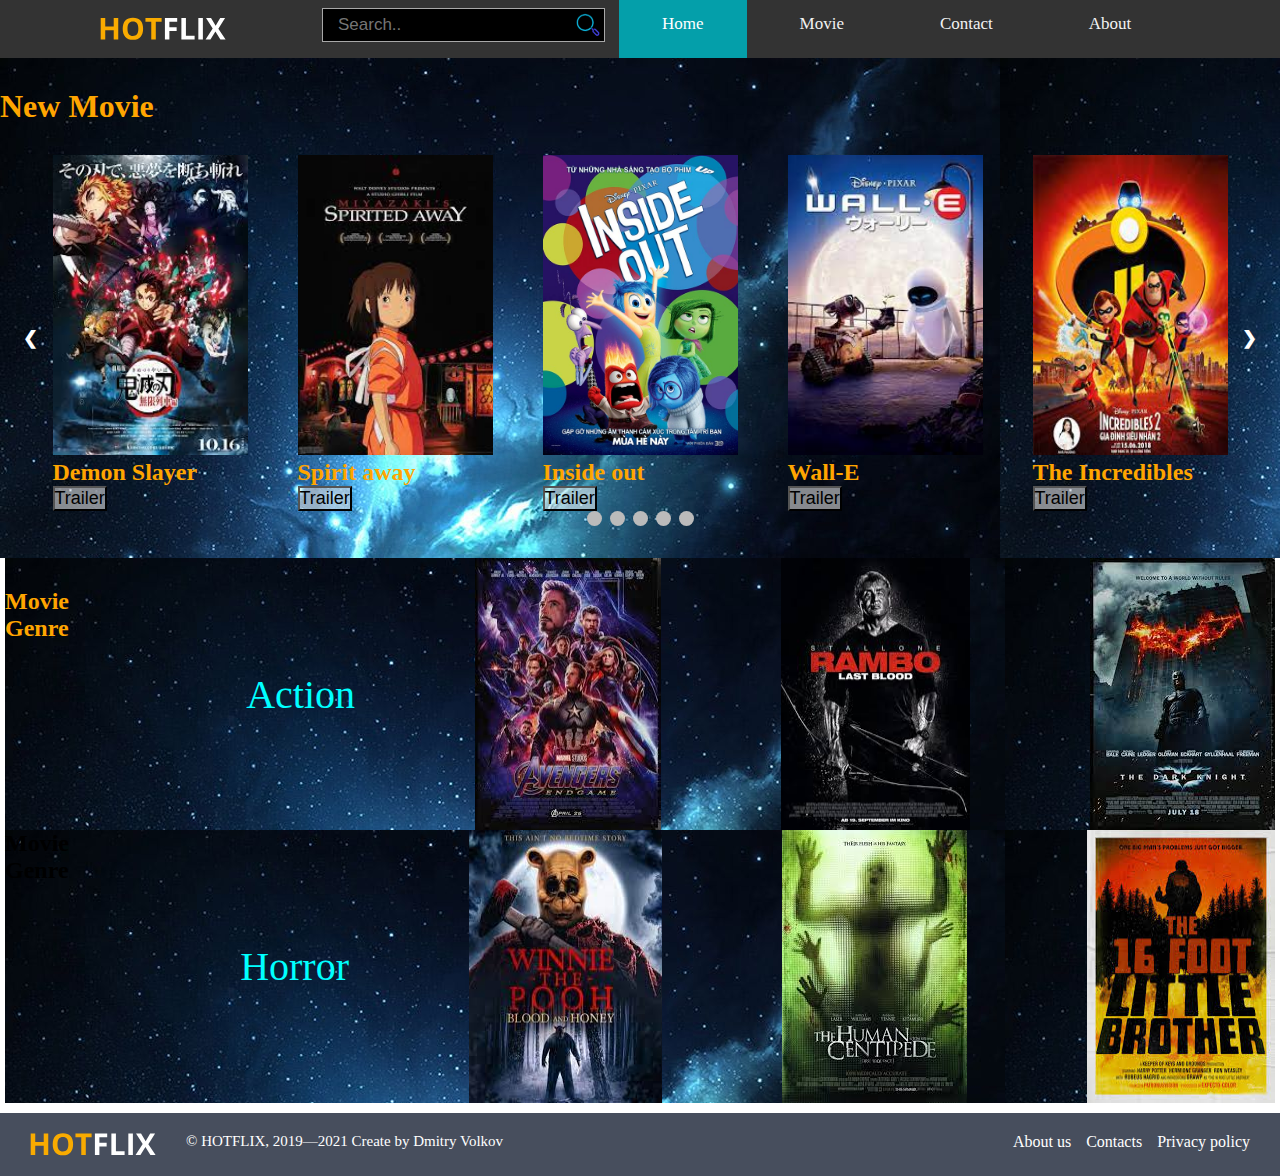
<file: index.html>
<!DOCTYPE html>
<html lang="en">
  <head>
    <meta charset="UTF-8" />
    <meta http-equiv="X-UA-Compatible" content="IE=edge" />
    <meta name="viewport" content="width=device-width, initial-scale=1.0" />
    <title>HOT FLIX</title>
    <link rel="stylesheet" href="./css/style.css" />
    <link rel="stylesheet" href="./css/base.css" />
  </head>
  <body>
    <div class="nav-container">
      <img class="logo" src="./image/logo.svg" alt="" />
      <div class="topnav">
        <div class="search-container">
          <input type="text" placeholder="Search.." />
          <img class="search-icon" src="./image/icons8-search.svg" alt="" />
        </div>
        <a class="active" href="./index.html">Home</a>
        <a href="./movie.html">Movie</a>
        <a href="./contact.html">Contact</a>
        <a href="./about.html">About</a>
      </div>
    </div>

    <div class="new-container">
      <h1 class="title">New Movie</h1>
      <div class="poster-container">
        <div class="mySlides fade">
          <div class="poster">
            <img src="./image/tải xuống.jfif" alt="" />
            <h2 class="movie-title">Demon Slayer</h2>
            <p>
              <button class="button" onclick="location.href='movie.html'">
                Trailer
              </button>
            </p>
          </div>
        </div>
        <div class="mySlides fade">
          <div class="poster">
            <img src="./image/tải xuống (1).jfif" alt="" />
            <h2 class="movie-title">Spirit away</h2>
            <p>
              <button class="button" onclick="location.href='movie.html'">
                Trailer
              </button>
            </p>
          </div>
        </div>
        <div class="mySlides fade">
          <div class="poster">
            <img src="./image/1425637413-1.jpg" alt="" />
            <h2 class="movie-title">Inside out</h2>
            <p>
              <button class="button" onclick="location.href='movie.html'">
                Trailer
              </button>
            </p>
          </div>
        </div>
        <div class="mySlides fade">
          <div class="poster">
            <img src="./image/tải xuống (2).jfif" alt="" />
            <h2 class="movie-title">Wall-E</h2>
            <p>
              <button class="button" onclick="location.href='movie.html'">
                Trailer
              </button>
            </p>
          </div>
        </div>
        <div class="mySlides fade">
          <div class="poster">
            <img src="image/tải xuống (3).jfif" alt="" />
            <h2 class="movie-title">The Incredibles</h2>
            <p>
              <button class="button" onclick="location.href='movie.html'">
                Trailer
              </button>
            </p>
          </div>
        </div>
        

        <a class="prev" onclick="plusSlides(-1)">&#10094;</a>
        <a class="next" onclick="plusSlides(1)">&#10095;</a>
      </div>
      <div style="text-align: center">
        <span class="dot" onclick="currentSlide(1)"></span>
        <span class="dot" onclick="currentSlide(2)"></span>
        <span class="dot" onclick="currentSlide(3)"></span>
        <span class="dot" onclick="currentSlide(4)"></span>
        <span class="dot" onclick="currentSlide(5)"></span>
      </div>
      
    </div>
    <div class="details">
      <h2 class="titles">Movie Genre</h2>
      <p class="genre">Action</p>
      <img src="./image/tải xuống (5).jfif" alt="" />
      <img src="./image/images (1).jfif" alt="" />
      <img src="./image/tải xuống (6).jfif" alt="" />
      
    </div>
    <div class="details">
      <h2 class="titless">Movie Genre</h2>
      <p class="genre">Horror</p>
      <img src="./image/tải xuống (7).jfif" alt="" />
      <img src="./image/images (2).jfif" alt="" />
      <img src="./image/images (3).jfif" alt="" />
      
    </div>

    <footer>
      <div class="footer-container">
        <img
          class="logo"
          style="padding: 0px 30px"
          src="./image/logo.svg"
          alt=""
        />
        <div class="end">© HOTFLIX, 2019—2021 Create by Dmitry Volkov</div>
      </div>
      <div class="footer-nav">
        <a href="./about.html">About us</a>
        <a href="./contact.html">Contacts</a>
        <a href="">Privacy policy</a>
      </div>
    </footer>
  </body>
</html>
</file>
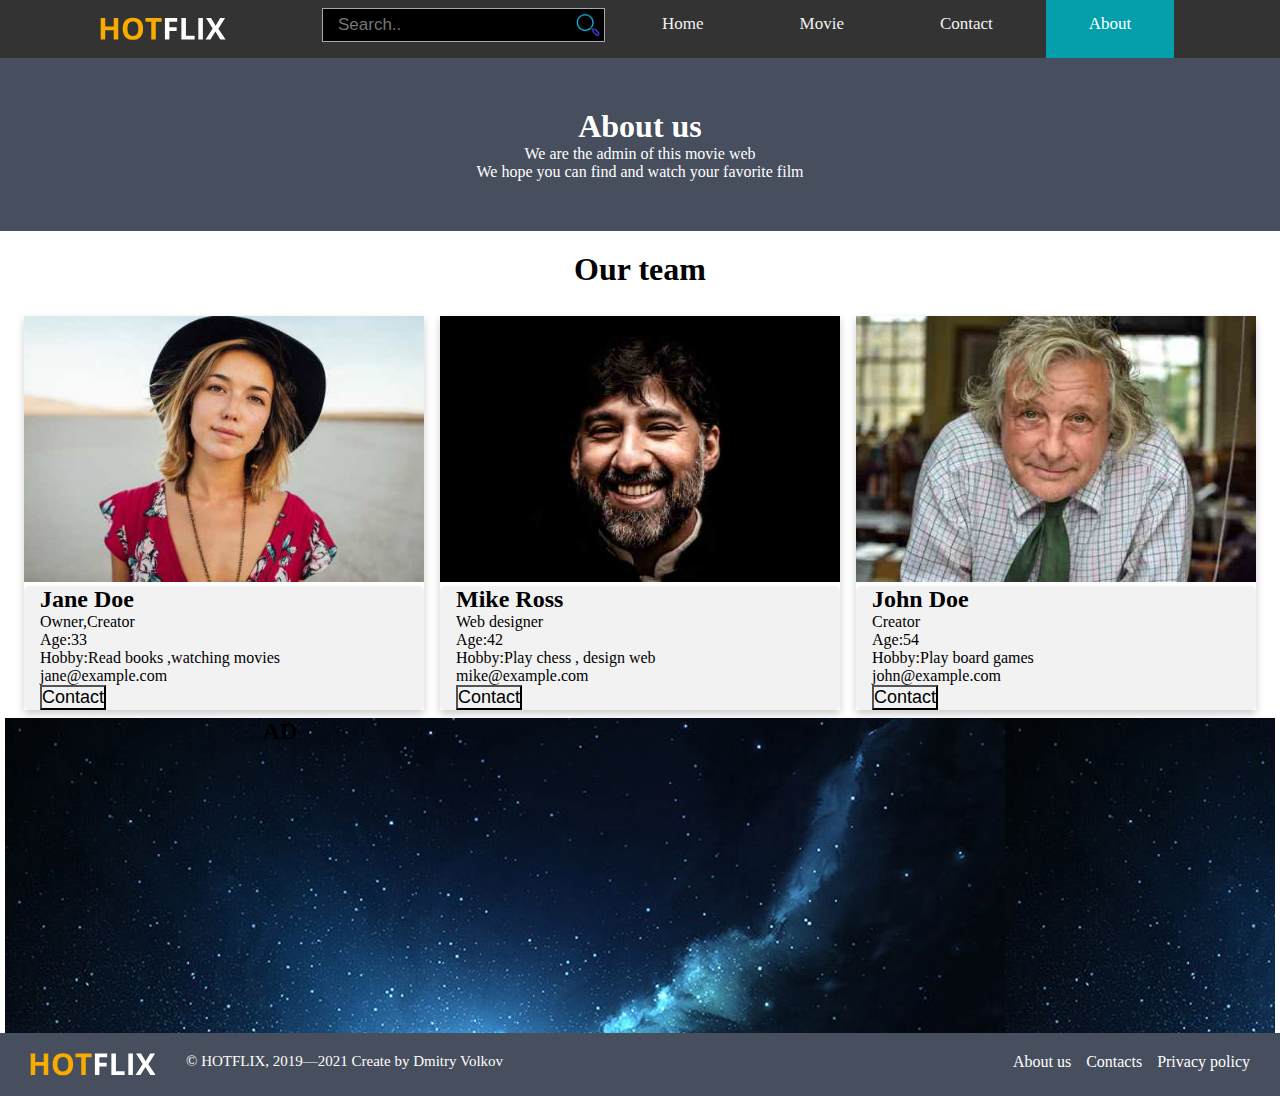
<file: about.html>
<!DOCTYPE html>
<html lang="en">
  <head>
    <meta charset="UTF-8" />
    <meta http-equiv="X-UA-Compatible" content="IE=edge" />
    <meta name="viewport" content="width=device-width, initial-scale=1.0" />
    <title>HOT FLIX</title>
    <link rel="stylesheet" href="./css/base.css" />
  </head>
  <body>
    <div class="nav-container">
      <img class="logo" src="./image/logo.svg" alt="" />
      <div class="topnav">
        <div class="search-container">
          <input type="text" placeholder="Search.." />
          <img class="search-icon" src="./image/icons8-search.svg" alt="" />
        </div>
        <a href="./index.html">Home</a>
        <a href="./movie.html">Movie</a>
        <a href="./contact.html">Contact</a>
        <a class="active" href="./about.html">About</a>
      </div>
    </div>
    <div class="about-container">
      <h1>About us</h1>
      <p>We are the admin of this movie web</p>
      <p>We hope you can find and watch your favorite film</p>
    </div>
    <h1 style="text-align: center; padding: 20px 0">Our team</h1>
    <div class="profile-content">
      <div class="card">
        <img src="./image/team1.jpg" alt="" />

        <div class="container">
          <h2>Jane Doe</h2>
          <p class="title">Owner,Creator</p>
          <p>Age:33</p>
          <p>Hobby:Read books ,watching movies</p>
          <p>jane@example.com</p>
          <p>
            <button class="button" onclick="location.href='contact.html'">
              Contact
            </button>
          </p>
        </div>
      </div>
      <div class="card">
        <img src="./image/team2.jpg" />
        <div class="container">
          <h2>Mike Ross</h2>
          <p class="title">Web designer</p>
          <p>Age:42</p>
          <p>Hobby:Play chess , design web</p>
          <p>mike@example.com</p>
          <p>
            <button class="button" onclick="location.href='contact.html'">
              Contact
            </button>
          </p>
        </div>
      </div>

      <div class="card">
        <img src="./image/team3.jpg" alt="" />
        <div class="container">
          <h2>John Doe</h2>
          <p class="title">Creator</p>
          <p>Age:54</p>
          <p>Hobby:Play board games</p>
          <p>john@example.com</p>
          <p>
            <button class="button" onclick="location.href='contact.html'">
              Contact
            </button>
          </p>
        </div>
      </div>
      
        
      </div>
      <div class="details">
        <h2 class="title">AD</h2>
        <iframe
        width="600"
        height="315"
        src="https://youtube.com/embed/573GCxqkYEg"
        title="YouTube video player"
        frameborder="0"
        allow="accelerometer; autoplay; clipboard-write; encrypted-media; gyroscope; picture-in-picture; web-share"
        allowfullscreen
      ></iframe>
        
      </div>
    </div>
    <footer>
      <div class="footer-container">
        <img
          class="logo"
          style="padding: 0px 30px"
          src="./image/logo.svg"
          alt=""
        />
        <div class="end">© HOTFLIX, 2019—2021 Create by Dmitry Volkov</div>
      </div>
      <div class="footer-nav">
        <a href="./about.html">About us</a>
        <a href="./contact.html">Contacts</a>
        <a href="">Privacy policy</a>
      </div>
    </footer>
  </body>
</html>
</file>
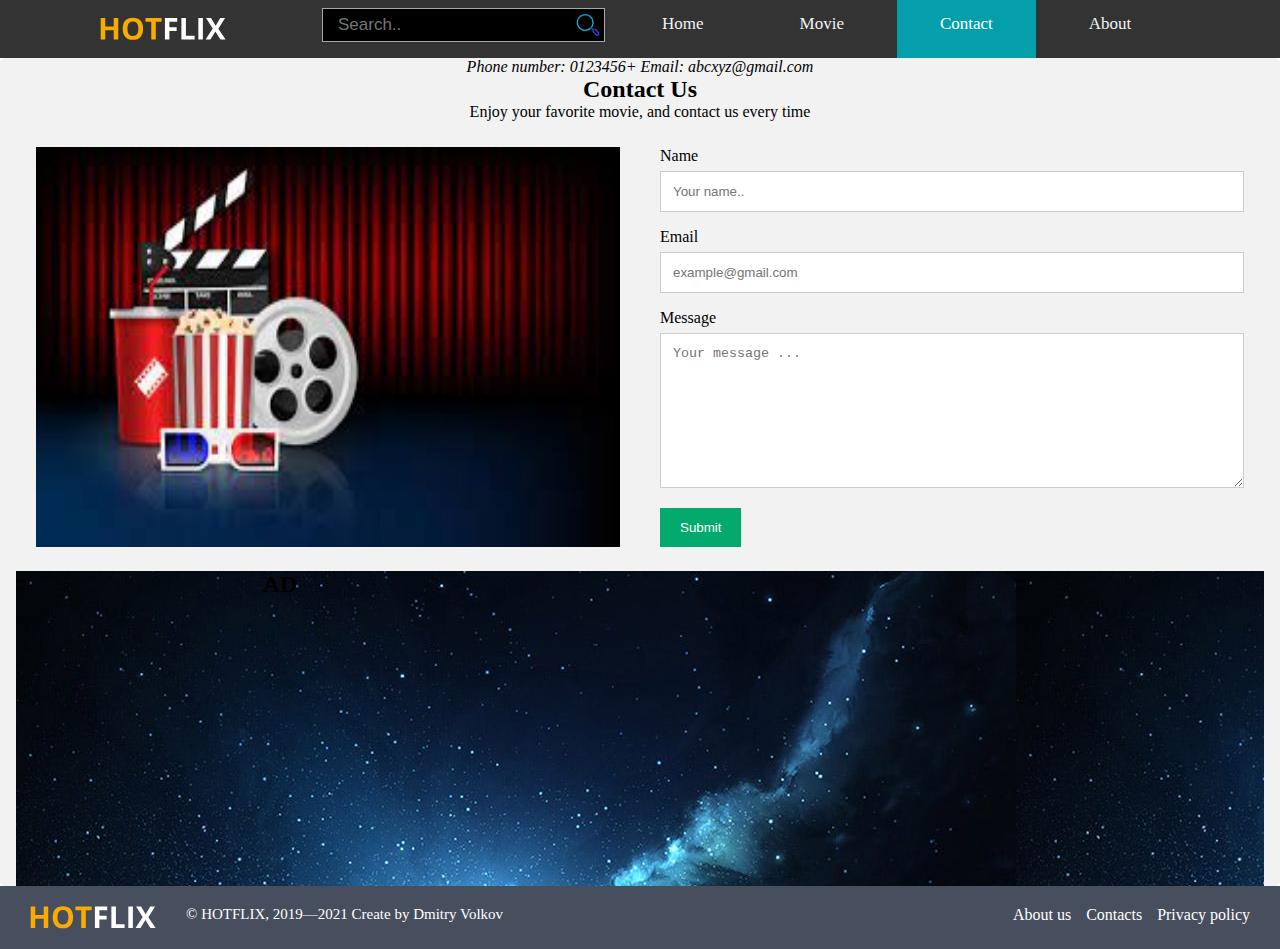
<file: contact.html>
<!DOCTYPE html>
<html lang="en">
  <head>
    <meta charset="UTF-8" />
    <meta http-equiv="X-UA-Compatible" content="IE=edge" />
    <meta name="viewport" content="width=device-width, initial-scale=1.0" />
    <title>HOT FLIX</title>
    <link rel="stylesheet" href="./css/base.css" />
  </head>
  <body>
    <div class="nav-container">
      <img class="logo" src="./image/logo.svg" alt="" />
      <div class="topnav">
        <div class="search-container">
          <input type="text" placeholder="Search.." />
          <img class="search-icon" src="./image/icons8-search.svg" alt="" />
        </div>
        <a href="./index.html">Home</a>
        <a href="./movie.html">Movie</a>
        <a class="active" href="./contact.html">Contact</a>
        <a href="./about.html">About</a>
      </div>
    </div>
    <!-- <div class="contact-container">
      <h1>Contact us</h1>
      <p>Swing by for a cup of coffee, or leave us a message</p>

    </div> -->
    <div class="container">
      <div style="text-align: center">
        <i>Phone number: 0123456+ Email: abcxyz@gmail.com</i>
        <h2>Contact Us</h2>
        <p>Enjoy your favorite movie, and contact us every time</p>
      </div>
      <div class="row">
        <div class="column">
          <img
            src="./image/tải xuống (4).jfif"
            style="width: 100%; height: 400px"
          />
        </div>
        <div class="column">
          <form action="/action_page.php">
            <label for="fname">Name</label>
            <input
              type="text"
              id="fname"
              name="Name"
              placeholder="Your name.."
            />
            <label for="lname">Email</label>
            <input
              type="text"
              id="lname"
              name="Email"
              placeholder="example@gmail.com"
            />

            <label for="subject">Message</label>
            <textarea
              id="subject"
              name="subject"
              placeholder="Your message ..."
              style="height: 155px"
            ></textarea>
            <input type="submit" value="Submit" />
          </form>
        </div>
      </div>
      <div class="details">
        <h2 class="title">AD</h2>
        <iframe
        width="600"
        height="315"
        src="https://youtube.com/embed/SS4xaLNVqfc"
        title="YouTube video player"
        frameborder="0"
        allow="accelerometer; autoplay; clipboard-write; encrypted-media; gyroscope; picture-in-picture; web-share"
        allowfullscreen
      ></iframe>
        
      </div>
    </div>
    <footer>
      <div class="footer-container">
        <img
          class="logo"
          style="padding: 0px 30px"
          src="./image/logo.svg"
          alt=""
        />
        <div class="end">© HOTFLIX, 2019—2021 Create by Dmitry Volkov</div>
      </div>
      <div class="footer-nav">
        <a href="./about.html">About us</a>
        <a href="./contact.html">Contacts</a>
        <a href="">Privacy policy</a>
        
      </div>
    </footer>
    
  </body>
</html>
</file>
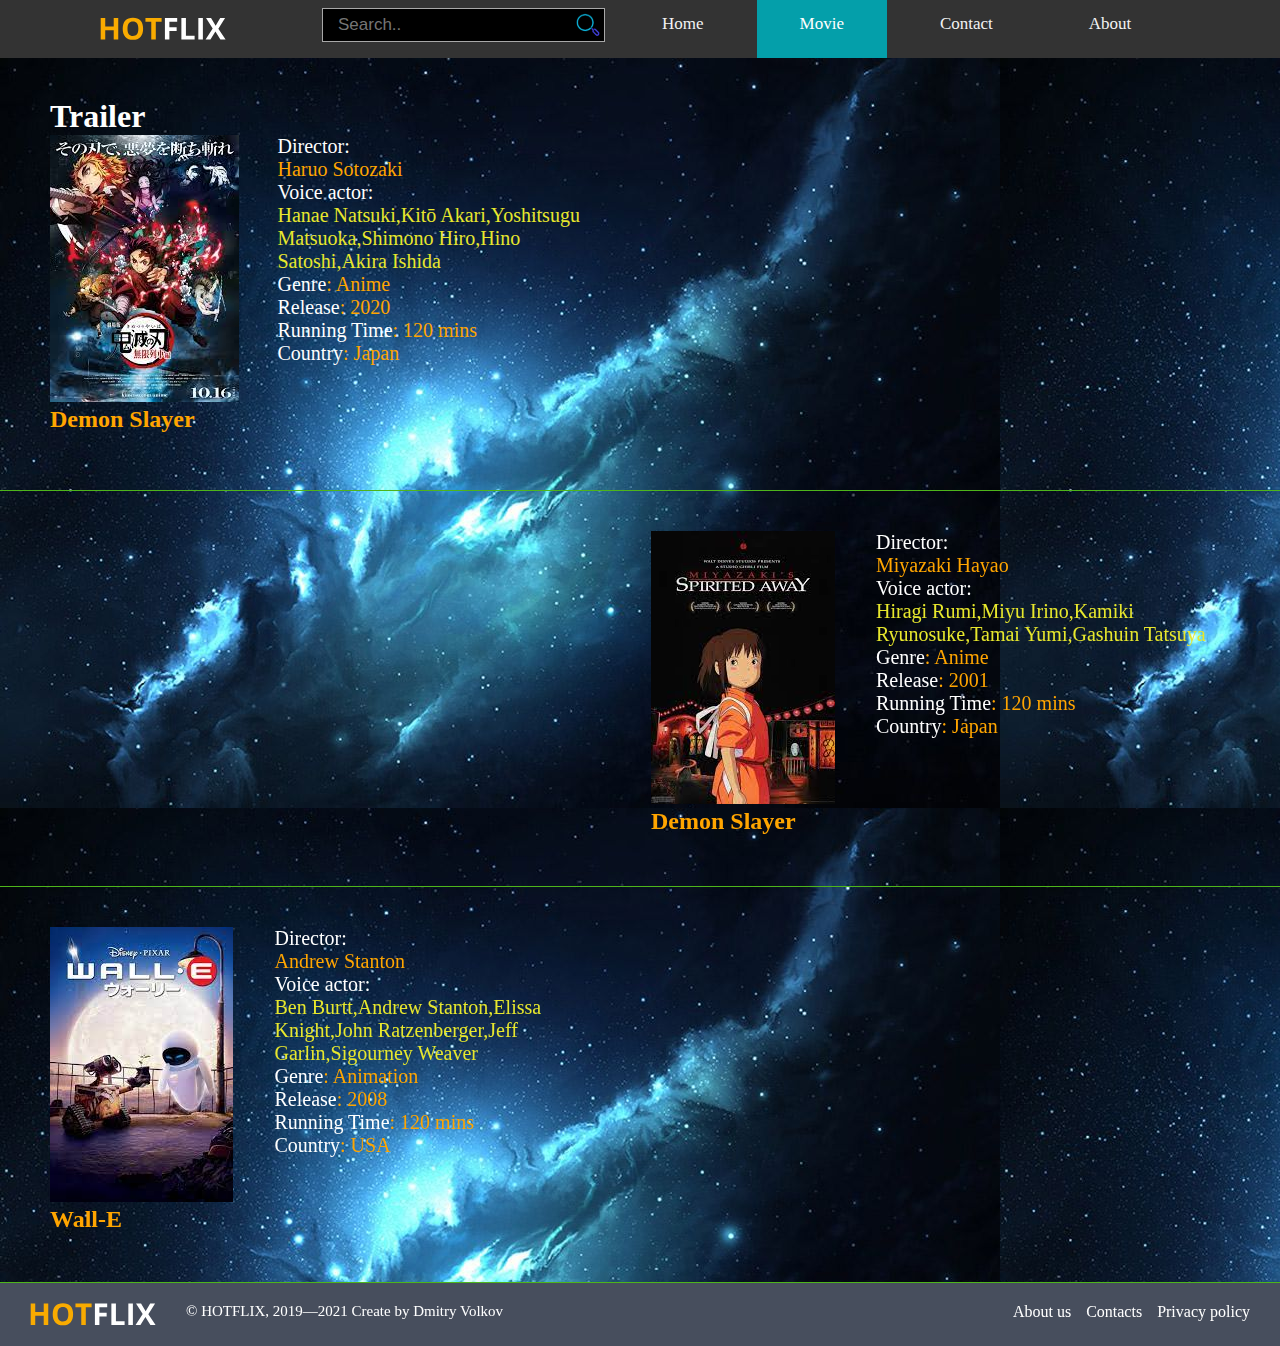
<file: movie.html>
<!DOCTYPE html>
<html lang="en">
  <head>
    <meta charset="UTF-8" />
    <meta http-equiv="X-UA-Compatible" content="IE=edge" />
    <meta name="viewport" content="width=device-width, initial-scale=1.0" />
    <title>HOT FLIX</title>
    <link rel="stylesheet" href="./css/movie.css" />
    <link rel="stylesheet" href="./css/base.css" />
  </head>
  <body>
    <div class="nav-container">
      <img class="logo" src="./image/logo.svg" alt="" />
      <div class="topnav">
        <div class="search-container">
          <input type="text" placeholder="Search.." />
          <img class="search-icon" src="./image/icons8-search.svg" alt="" />
        </div>
        <a href="./index.html">Home</a>
        <a class="active" href="./movie.html">Movie</a>
        <a href="./contact.html">Contact</a>
        <a href="./about.html">About</a>
      </div>
    </div>
    <div class="movie-container">
      <div class="movie-trailer">
        <h1>Trailer</h1>
        <div class="trailer">
          <div class="poster-container">
            <img src="./image/tải xuống.jfif" alt="" />
            <h2 class="movie-title">Demon Slayer</h2>
          </div>
          <div class="movie-details">
            <ul>
              <div class="detail">Director:</div>
              Haruo Sotozaki
            </ul>
            <ul class="Cast">
              <div class="detail">Voice actor:</div>
              Hanae Natsuki,Kitō Akari,Yoshitsugu Matsuoka,Shimono Hiro,Hino
              Satoshi,Akira Ishida
            </ul>
            <ul style="display: flex">
              <div class="detail">Genre</div>
              : Anime
            </ul>
            <ul style="display: flex">
              <div class="detail">Release</div>
              : 2020
            </ul>
            <ul style="display: flex">
              <div class="detail">Running Time</div>
              : 120 mins
            </ul>
            <ul style="display: flex">
              <div class="detail">Country</div>
              : Japan
            </ul>
          </div>
          <iframe
            width="560"
            height="315"
            src="https://www.youtube.com/embed/sAU6Istwz6c"
            title="YouTube video player"
            frameborder="0"
            allow="accelerometer; autoplay; clipboard-write; encrypted-media; gyroscope; picture-in-picture; web-share"
            allowfullscreen
          ></iframe>
        </div>
      </div>
      <div class="movie-trailer">
        <div class="trailer">
          <iframe
            width="560"
            height="315"
            src="https://youtube.com/embed/CHCUkXUPkFM"
            title="YouTube video player"
            frameborder="0"
            allow="accelerometer; autoplay; clipboard-write; encrypted-media; gyroscope; picture-in-picture; web-share"
            allowfullscreen
          ></iframe>
          <div class="poster-container">
            <img src="./image/tải xuống (1).jfif" alt="" />
            <h2 class="movie-title">Demon Slayer</h2>
          </div>
          <div class="movie-details">
            <ul>
              <div class="detail">Director:</div>
              Miyazaki Hayao
            </ul>
            <ul class="Cast">
              <div class="detail">Voice actor:</div>
              Hiragi Rumi,Miyu Irino,Kamiki Ryunosuke,Tamai Yumi,Gashuin Tatsuya
            </ul>
            <ul style="display: flex">
              <div class="detail">Genre</div>
              : Anime
            </ul>
            <ul style="display: flex">
              <div class="detail">Release</div>
              : 2001
            </ul>
            <ul style="display: flex">
              <div class="detail">Running Time</div>
              : 120 mins
            </ul>
            <ul style="display: flex">
              <div class="detail">Country</div>
              : Japan
            </ul>
          </div>
        </div>
      </div>
      <div class="movie-trailer">
        <div class="trailer">
          <div class="poster-container">
            <img src="./image/tải xuống (2).jfif" alt="" />
            <h2 class="movie-title">Wall-E</h2>
          </div>
          <div class="movie-details">
            <ul>
              <div class="detail">Director:</div>
              Andrew Stanton
            </ul>
            <ul class="Cast">
              <div class="detail">Voice actor:</div>
              Ben Burtt,Andrew Stanton,Elissa Knight,John Ratzenberger,Jeff
              Garlin,Sigourney Weaver
            </ul>
            <ul style="display: flex">
              <div class="detail">Genre</div>
              : Animation
            </ul>
            <ul style="display: flex">
              <div class="detail">Release</div>
              : 2008
            </ul>
            <ul style="display: flex">
              <div class="detail">Running Time</div>
              : 120 mins
            </ul>
            <ul style="display: flex">
              <div class="detail">Country</div>
              : USA
            </ul>
          </div>
          <iframe
            width="560"
            height="315"
            src="https://youtube.com/embed/3Mi62VKDhm0"
            title="YouTube video player"
            frameborder="0"
            allow="accelerometer; autoplay; clipboard-write; encrypted-media; gyroscope; picture-in-picture; web-share"
            allowfullscreen
          ></iframe>
        </div>
      </div>
    </div>
    <footer>
      <div class="footer-container">
        <img
          class="logo"
          style="padding: 0px 30px"
          src="./image/logo.svg"
          alt=""
        />
        <div class="end">© HOTFLIX, 2019—2021 Create by Dmitry Volkov</div>
      </div>
      <div class="footer-nav">
        <a href="./about.html">About us</a>
        <a href="./contact.html">Contacts</a>
        <a href="">Privacy policy</a>
      </div>
    </footer>
  </body>
</html>
</file>
<file: css/style.css>
.new-container{
 height: 500px;
  background-image: url('../image/space.jpg');
}
.title{
  color: orange;
  padding: 30px 0;
}
.movie-title{
  color: white;

 
}
.poster-container{
  display: flex;
  justify-content: center;
  gap: 50px;
  max-width: 1000px;
  position: relative;
  margin: auto;
}
.poster img{
  height: 300px;
  width: 195px;

}
.poster:hover{
  scale: 1.05;
}
.details {
  
  display: flex;
  justify-content: center;
  gap: 120px;
  max-width: 1270px;
  position: relative;
  margin: auto;
  cursor: pointer;
}
.genre{
  color: aqua;
  margin: auto;
  font-size: 40px;
 
}
footer{
  background-color: #474e5d;
  display: flex;
  justify-content: space-between;
  padding: 20px 0;
  padding-right: 30px;
  color: white;
  margin-top:10px ;

}
.footer-container{
  display: flex;
}
.end{
  color: white;
  font-size: 15px;
}
.footer-nav{
  display: flex;
  gap: 15px;
}
.titles{
  color: orange;
  padding: 30px 0;
}
</file>
<file: css/base.css>
*{
    margin:0;
    padding: 0;
    box-sizing: border-box;
}

/* Add a black background color to the top navigation */
.nav-container {
    background-color: #333;
    overflow: hidden;
    display: flex;
 
  }
  
.logo{
  padding: 0px 100px;
  cursor: pointer;

  
}
.nav-container input[type=text] {
  float: right;
  padding: 6px;
  padding-left: 15px;
  border:1px solid rgba(255, 255, 255, 0.658);
  margin-top: 8px;
  margin-right: 4px;
  font-size: 17px;
  background-color: black;
  color: white;
  margin-left: 35px;
}

.nav-container input[type=text]:focus-visible{
  border:1px solid rgba(255, 255, 255, 0.753);

}

.topnav{
  display: flex;
  gap: 10px;
}

  /* Style the links inside the navigation bar */
  .topnav a {
    float: left;
    color: #f2f2f2;
    text-align: center;
    padding: 14px 43px;
    text-decoration: none;
    font-size: 17px;
    
  }
  
  /* Change the color of links on hover */
  .topnav a:hover {
    background-color: #ddd;
    color:black;
  }
  
  /* Add a color to the active/current link */
  .topnav a.active {
    background-color: #049faa;
    color: white;
  }

  .search-icon{
    position: absolute;
    color: #f2f2f2;
    top:10px;
    right: 677px;
  }
  /* .contact-container{
    text-align: center;
  } */
  input[type=text], select, textarea {
    width: 100%;
    padding: 12px;
    border: 1px solid #ccc;
    margin-top: 6px;
    margin-bottom: 16px;
    resize: vertical;
  }
  
  input[type=submit] {
    background-color: #04AA6D;
    color: white;
    padding: 12px 20px;
    border: none;
    cursor: pointer;
  }
  
  input[type=submit]:hover {
    background-color: #45a049;
  }
  
  /* Style the container/contact section */
  .container {
    border-radius: 5px;
    background-color: #f2f2f2;
    padding: 10px;
    padding-top: 30px;
    
    padding: 0 16px;
    
  }
  
  /* Create two columns that float next to eachother */
  .column {
    float: left;
    width: 50%;
    margin-top: 6px;
    padding: 20px;
  }
  
  /* Clear floats after the columns */
  .row:after {
    content: "";
    display: table;
    clear: both;
  }
  
  /* Responsive layout - when the screen is less than 600px wide, make the two columns stack on top of each other instead of next to each other */
  @media screen and (max-width: 600px) {
    .column, input[type=submit] {
      width: 100%;
      margin-top: 0;
    }
  }


.about-container{
  padding: 50px;
  text-align: center;
  background-color: #474e5d;
  color: white;
}
.card{
  box-shadow: 0 4px 8px 0 rgba(0, 0, 0, 0.2);
  margin: 8px;
}
.button{
  cursor: pointer;
  background-color: rgba(243, 243, 242, 0.548);
  font-size: 18px;
  font-family: 'Franklin Gothic Medium', 'Arial Narrow', Arial, sans-serif;
}
.movie-title{
  color: orange;
}
.profile-content{
  display: flex;
  justify-content: center;
}
.card img{
  width: 400px;
}
footer{
  background-color: #474e5d;
  display: flex;
  justify-content: space-between;
  padding: 20px 0;
  padding-right: 30px;
  color: white;
}
.footer-container{
  display: flex;
}
.end{
  color: white;
  font-size: 15px;
}
.footer-nav{
  display: flex;
  gap: 15px;
}

.footer-nav a{
  color:white;
  text-decoration: none;
}
.footer-nav a:hover{
  cursor: pointer;
  color:orange;
}
.prev, .next {
  cursor: pointer;
  position: absolute;
  top: 50%;
  width: auto;
  margin-top: -22px;
  padding: 16px;
  color: white;
  font-weight: bold;
  font-size: 18px;
  transition: 0.6s ease;
  border-radius: 0 3px 3px 0;
  user-select: none;
}

.prev{
  left: -133px;
}

.next{
  right:-133px;
}
.prev:hover, .next:hover {
  background-color: rgba(0,0,0,0.8);
}
.dot {
  cursor: pointer;
  height: 15px;
  width: 15px;
  margin: 0 2px;
  background-color: #bbb;
  border-radius: 50%;
  display: inline-block;
  transition: background-color 0.6s ease;
}

.active, .dot:hover {
  background-color: #717171;
}

/* Fading animation */
.fade {
  animation-name: fade;
  animation-duration: 1.5s;
}

@keyframes fade {
  from {opacity: .4}
  to {opacity: 1}
}
.details {
  background-image: url('../image/space.jpg');
  display: flex;
  justify-content: center;
  gap: 120px;
  max-width: 1270px;
  position: relative;
  margin: auto;
  cursor: pointer;
}
</file>
<file: css/movie.css>
.movie-trailer {
  color: white;
  padding: 40px 50px;
  border-bottom: 1px solid rgb(78, 181, 27);
}
.trailer {
  display: flex;
  justify-content: space-between;
}
.movie-title {
  color: white;
}
.movie-details{
  color:orange;  
  font-size: 20px;
  width: 30%;
  
}
.Cast{
    color: rgb(231, 231, 45);
}
.detail{
    color: white;
    
}

.movie-container{
  background-image: url("../image/space.jpg");
}
</file>
